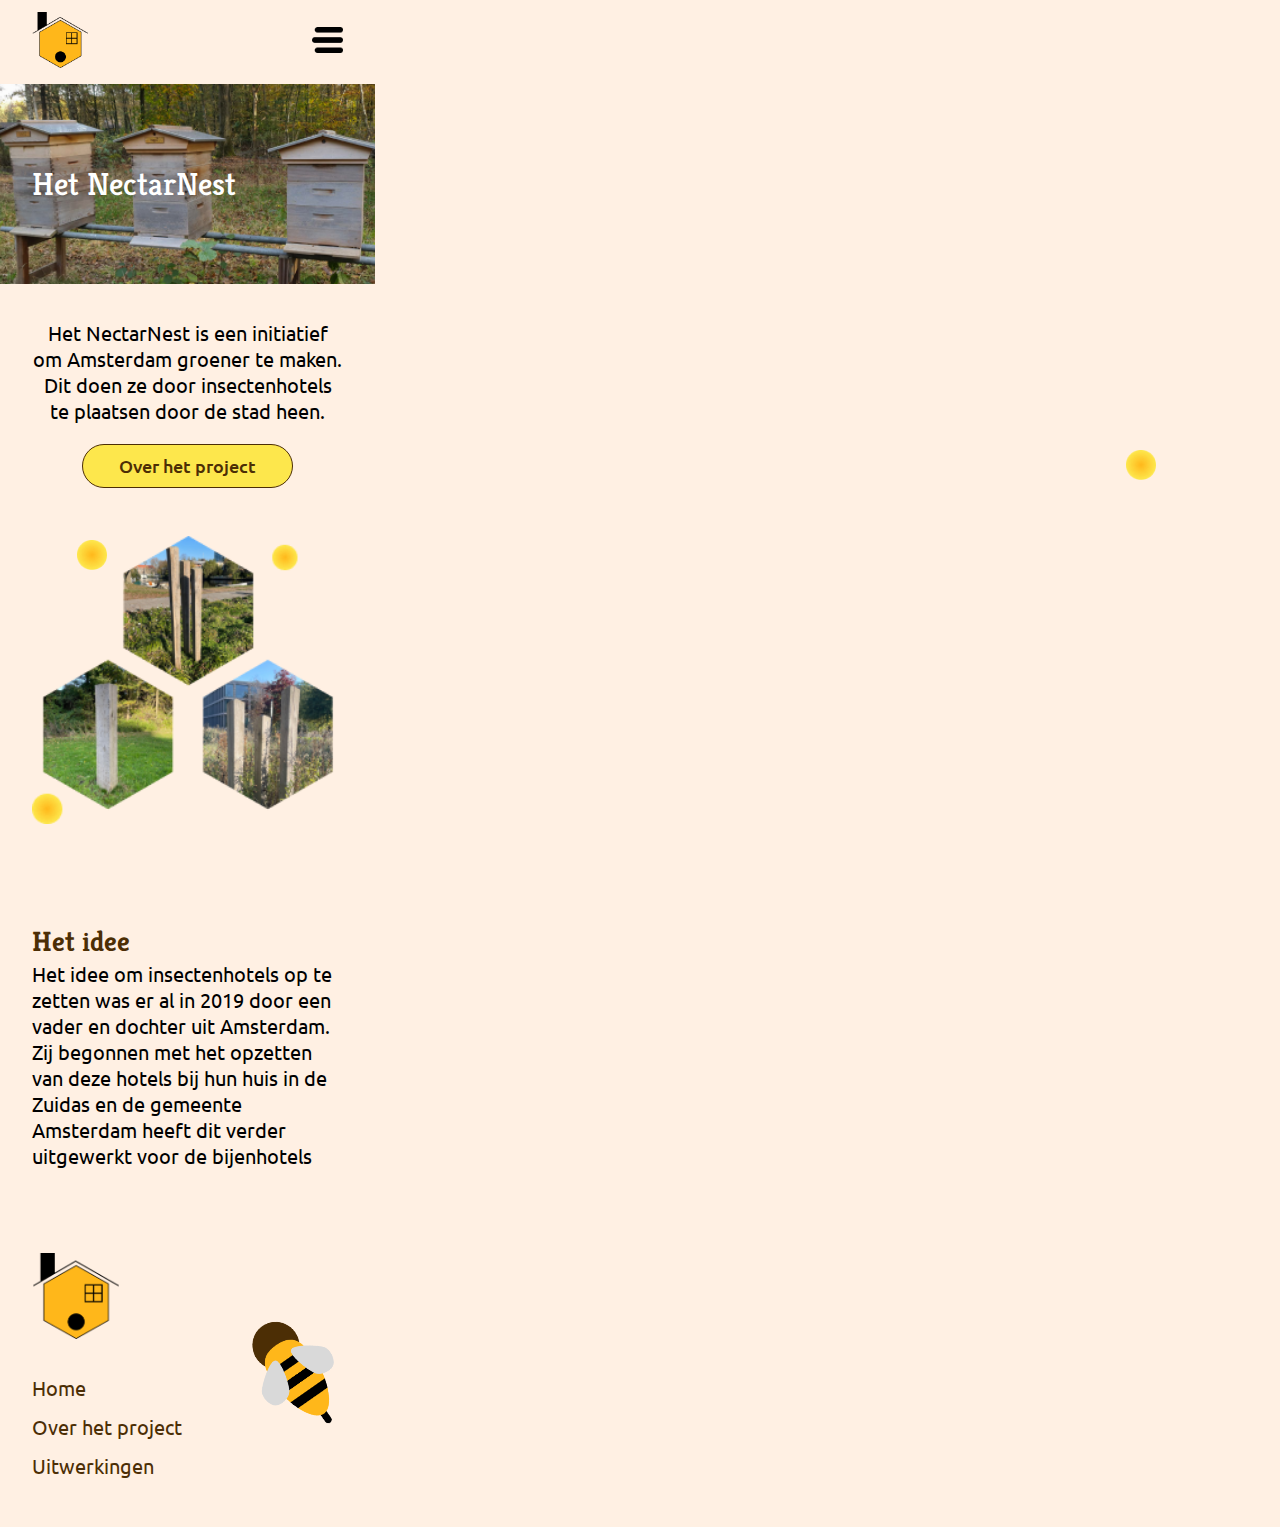
<file: index.html>
<!DOCTYPE html>
<html lang="nl">

<head>
    <meta charset="UTF-8">
    <meta name="viewport" content="width=device-width, initial-scale=1.0">
    <title>Home</title>
    <link rel="stylesheet" href="./styles/style.css">
</head>

<body>

    <!-- inspiratie van: https://dev.to/ljcdev/hamburger-css-no-js-2dfa -->
    <ul class="navbar" id="navbar">
        <li><a href="index.html">Home</a></li>
        <li><a href="over_het_project.html">Over het project</a></li>
        <li><a href="uitwerkingen.html">Uitwerkingen</a></li>
        <li><a class="close" href="#">
                <img src="./images/close.png" alt="close">
            </a>
        </li>
    </ul>

    <img class="pollen1" src="./images/pollen.png" alt="pollen">
    <img class="pollen2" src="./images/pollen.png" alt="pollen">


    <header>
        <nav>
            <a href="index.html"><img src="./images/logo.png" alt="Logo"></a>
            <a class="hamburger" href="#navbar"><img src="./images/menu.png" alt="menu"></a>
        </nav>


        <section class="header-home">
            <h1>Het NectarNest</h1>
        </section>
    </header>

    <main>
        <div>
            <p class="introTekst">
                Het NectarNest is een initiatief om Amsterdam groener te maken. Dit doen ze door insectenhotels te
                plaatsen door de stad heen.
            </p>
            <a href="over_het_project.html"> Over het project</a>
        </div>

        
            <img src="./images/group18.png" alt="drie voorbeelden van uitwerkingen">
       

        <section>
            <h2>Het idee</h2>
            <p>Het idee om insectenhotels op te zetten was er al in 2019 door een vader en dochter uit Amsterdam.
                Zij begonnen met het opzetten van deze hotels bij hun huis in de Zuidas en de gemeente Amsterdam heeft
                dit verder uitgewerkt voor de bijenhotels</p>
        </section>
    </main>


    <footer>
        <nav>
            <a href="index.html"><img src="./images/logo.png" alt="Logo"></a>
            <ul>
                <li><a href="index.html">Home</a></li>
                <li><a href="over_het_project.html">Over het project</a></li>
                <li><a href="uitwerkingen.html">Uitwerkingen</a></li>
            </ul>
        </nav>
        <div><img src="./images/lief-bijtje.png" alt="een lief bijtje"></div>

    </footer>

</body>

</html>
</file>
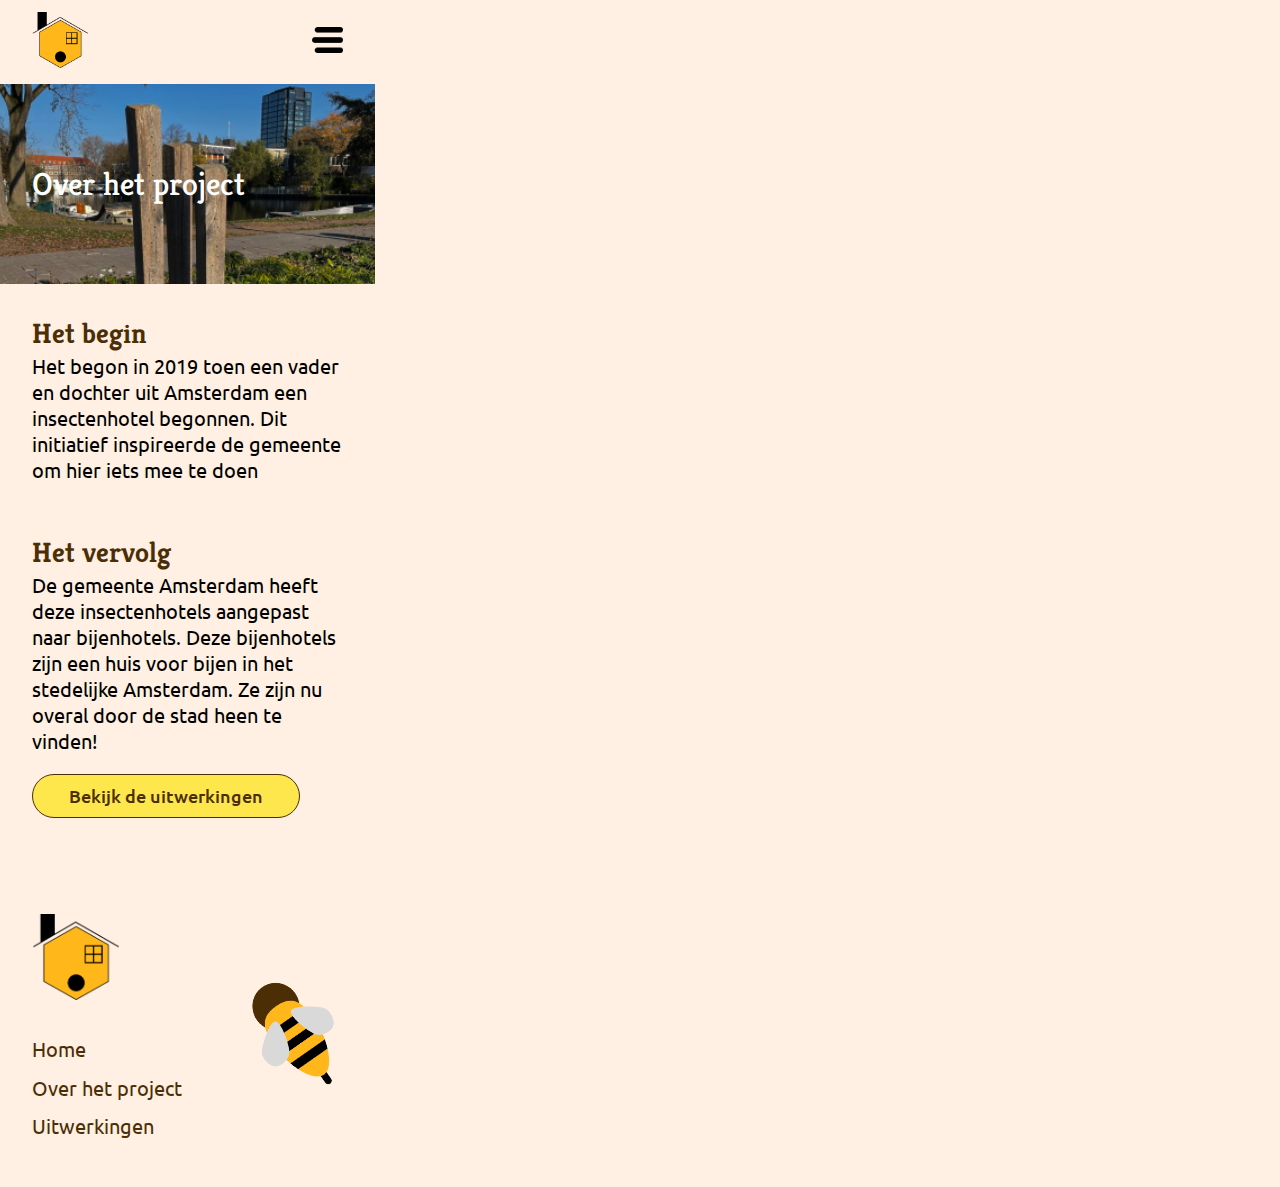
<file: over_het_project.html>
<!DOCTYPE html>
<html lang="nl">

<head>
    <meta charset="UTF-8">
    <meta name="viewport" content="width=device-width, initial-scale=1.0">
    <title>Over het Project</title>
    <link rel="stylesheet" href="./styles/style.css">
</head>

<body>
    <!-- inspiratie van: https://dev.to/ljcdev/hamburger-css-no-js-2dfa -->
    <ul class="navbar" id="navbar">
        <li><a href="index.html">Home</a></li>
        <li><a href="over_het_project.html">Over het project</a></li>
        <li><a href="uitwerkingen.html">Uitwerkingen</a></li>
        <li><a class="close" href="#">
                <img src="./images/close.png" alt="close">
            </a>
        </li>
    </ul>


    <header>
        <nav>
            <a href="index.html"><img src="./images/logo.png" alt="Logo"></a>
            <a class="hamburger" href="#navbar"><img src="./images/menu.png" alt="menu"></a>
        </nav>


        <section class="header-project">
            <h1>Over het project</h1>
        </section>
    </header>

    <main class="main_over_het_project">


        <section>
            <h2>Het begin</h2>
            <p>Het begon in 2019 toen een vader en dochter uit Amsterdam een insectenhotel begonnen. Dit initiatief
                inspireerde de gemeente om hier iets mee te doen</p>
        </section>



        <section>
            <h2>Het vervolg</h2>
            <p>De gemeente Amsterdam heeft deze insectenhotels aangepast naar bijenhotels. Deze bijenhotels zijn een
                huis voor bijen in het stedelijke Amsterdam. Ze zijn nu overal door de stad heen te vinden!</p>


            <a href="uitwerkingen.html"> Bekijk de uitwerkingen</a>

        </section>



    </main>


    <footer>
        <nav>
            <a href="index.html"><img src="./images/logo.png" alt="Logo"></a>
            <ul>
                <li><a href="index.html">Home</a></li>
                <li><a href="over_het_project.html">Over het project</a></li>
                <li><a href="uitwerkingen.html">Uitwerkingen</a></li>
            </ul>
        </nav>
        <div><img src="./images/lief-bijtje.png" alt="een lief bijtje"></div>

    </footer>

</body>

</html>
</file>
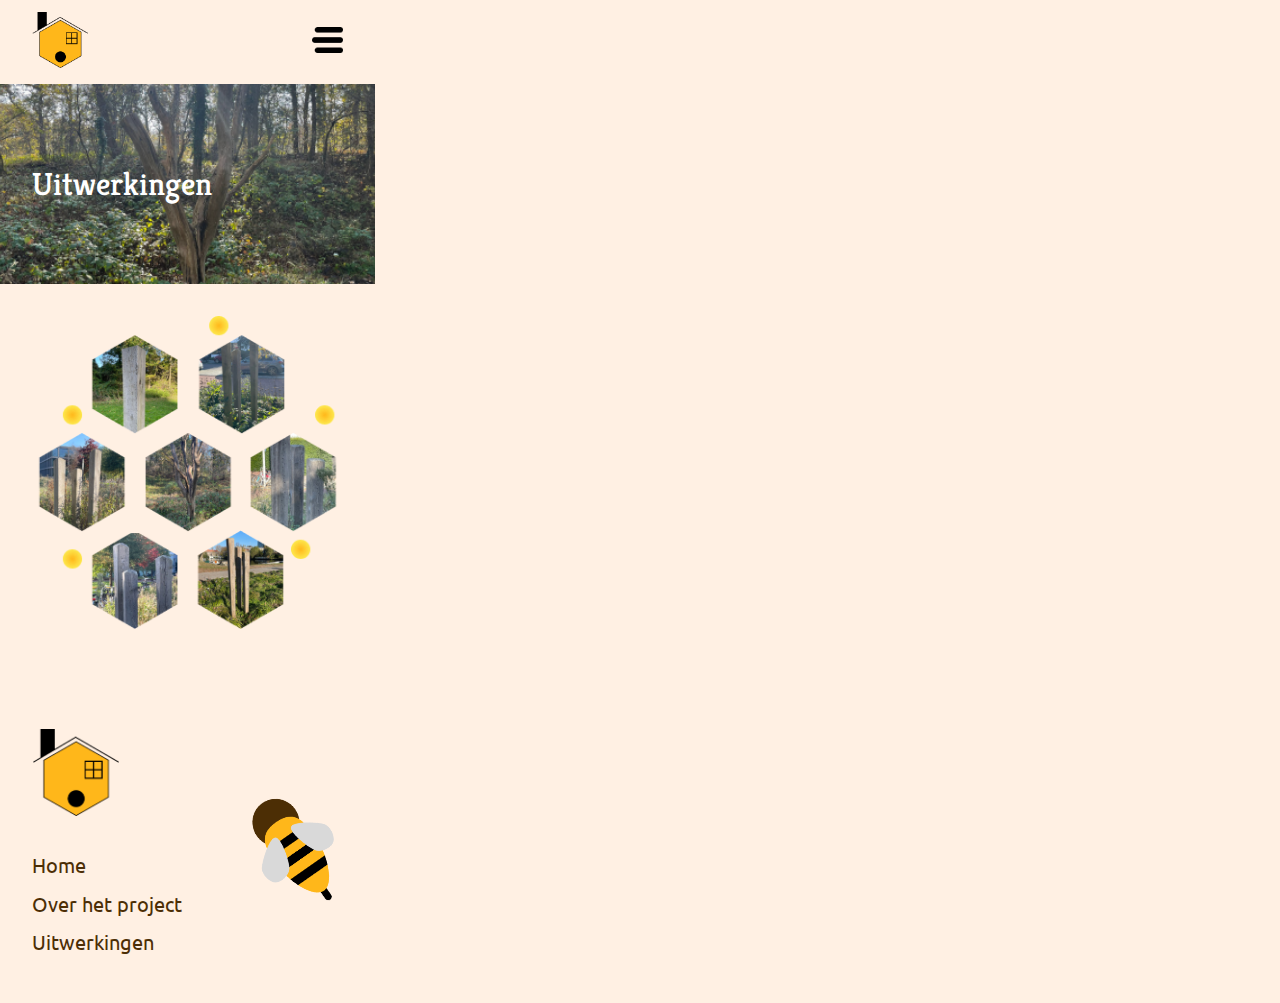
<file: uitwerkingen.html>
<!DOCTYPE html>
<html lang="nl">

<head>
    <meta charset="UTF-8">
    <meta name="viewport" content="width=device-width, initial-scale=1.0">
    <title>Uitwerkingen</title>
    <link rel="stylesheet" href="./styles/style.css">
</head>

<body>

    <!-- inspiratie van: https://dev.to/ljcdev/hamburger-css-no-js-2dfa -->
    <ul class="navbar" id="navbar">
        <li><a href="index.html">Home</a></li>
        <li><a href="over_het_project.html">Over het project</a></li>
        <li><a href="uitwerkingen.html">Uitwerkingen</a></li>
        <li><a class="close" href="#">
                <img src="./images/close.png" alt="close">
            </a>
        </li>
    </ul>


    <header>
        <nav>
            <a href="index.html"><img src="./images/logo.png" alt="Logo"></a>
            <a class="hamburger" href="#navbar"><img src="./images/menu.png" alt="menu"></a>
        </nav>


        <section class="header-uitwerkingen">
            <h1>Uitwerkingen</h1>
        </section>
    </header>

    <main>
        <img src="./images/uitwerkingen.png" alt="zeven uitwerkingen van bijenhotels">
    </main>


    <footer>
        <nav>
            <a href="index.html"><img src="./images/logo.png" alt="Logo"></a>
            <ul>
                <li><a href="index.html">Home</a></li>
                <li><a href="over_het_project.html">Over het project</a></li>
                <li><a href="uitwerkingen.html">Uitwerkingen</a></li>
            </ul>
        </nav>
        <div><img src="./images/lief-bijtje.png" alt="een lief bijtje"></div>

    </footer>

</body>

</html>
</file>
<file: styles/style.css>
@import url('https://fonts.googleapis.com/css2?family=Kreon:wght@300..700&display=swap');
@import url('https://fonts.googleapis.com/css2?family=Kreon:wght@300..700&family=Ubuntu:ital,wght@0,300;0,400;0,500;0,700;1,300;1,400;1,500;1,700&display=swap');

:root {
    --primary-color: #FFB71A;
    --secondary-color: #FDE74C;
    --head-color: #4C2E05;
    --text-color: #000;
    --kreon-font: "Kreon", serif;
    --ubuntu-font: "Ubuntu", serif;
}

body {
    width: 375px;
    background-color: #FFF0E3;
    margin: 0;
}

h1,
h2,
h3,
h4 {
    font-family: var(--kreon-font);
    font-style: normal;
    color: var(--head-color);
    margin-top: 0;
    margin-bottom: 0;
}

h1 {
    font-size: 32px;
    font-weight: 500;
}

h2 {
    font-size: 28px;
    font-weight: 700;
}

p {
    font-size: 20px;
    font-family: var(--ubuntu-font);
    font-weight: 400;
    margin-top: 0.1em;
}

.pollen1 {
    position: absolute;
    z-index: 9;
    top: 50%;
    left: 88%;
    width: 30px;
    height: 30px;
    overflow: hidden;
}

.pollen2 {
    position: absolute;
    z-index: 9;
    top: 60%;
    left: 6%;
    width: 30px;
    height: 30px;
    overflow: hidden;
}

header nav {
    display: flex;
    flex-direction: row;
    padding: 0.75em 2em 0.75em 2em;
    align-items: center;
    justify-content: space-between;
}

header nav a:nth-child(1) img {
    width: 20%;
}

header nav a:nth-child(2) img {
    width: 100%;
}

header section {
    height: 12.5em;
    padding-left: 2em;
    padding-right: 2em;
    display: flex;
    align-items: center;
    background-repeat: no-repeat;
    background-position: center;
    background-size: cover;
}

.header-home {
    background-image: url("../images/home-header.png");
}

.header-project {
    background-image: url("../images/over-header.png");
}

.header-uitwerkingen {
    background-image: url("../images/uitwerkingen-header.png");
}

header section h1 {
    color: #fff;
    font-size: 32px;
}

ul li a {
    font-family: var(--ubuntu-font);
    font-size: 20px;
}

main {
    padding-left: 2em;
    padding-right: 2em;
}

main div {
    display: flex;
    flex-direction: column;
    text-align: center;
    margin-top: 1em;
    margin-bottom: 1em;
    align-items: center;
}

main section {
    display: flex;
    flex-direction: column;
    align-items: start;
    text-align: start;
    margin-top: 4em;
}

.main_over_het_project section {
    display: flex;
    flex-direction: column;
    align-items: start;
    text-align: start;
    margin-top: 2em;
}

.main_over_het_project section:nth-child(2) {
    margin-bottom: 6em;
}

.introTekst {
    text-align: center;
    margin-top: 1em;
}

main div a,
section a {
    font-family: var(--ubuntu-font);
    font-size: 18px;
    font-weight: 500;
    color: var(--head-color);
    background-color: var(--secondary-color);
    padding: 0.5em 2em 0.5em 2em;
    text-decoration: none;
    border: var(--head-color) solid 1px;
    border-radius: 30px;
    text-align: center;
}

main img {
    margin-top: 3em;
    width: 100%;
}

main section h2 {
    text-align: start;
}

footer {
    margin-top: 4em;
    margin-bottom: 2em;
    padding-left: 2em;
    padding-right: 2em;
    display: flex;
}

footer nav {
    width: 70%;
}

footer div {
    width: 30%;
    display: flex;
    align-items: center;
}

footer nav img {
    width: 40%;
}

footer nav ul {
    margin-top: 2em;
    list-style: none;
    display: flex;
    flex-direction: column;
    gap: 0.8em;
    padding-left: 0;
}

footer div img {
    width: 100%;
    transform: rotate(-35deg);
}

.main_over_het_project div {
    align-items: start;
}

.main_over_het_project img {
    margin-top: 0;
    border-radius: 5px;
    width: 90%;
}

main>img {
    width: 100%;
    margin-top: 2em;
    margin-bottom: 2em;
}

ul {
    margin-top: 0;
}

/* bron: https://dev.to/ljcdev/hamburger-css-no-js-2dfa */
.close {
    border: none;
    cursor: pointer;
    position: absolute;
    top: 4%;
    right: 8%;
}

.close img {
    width: 100%;
    height: 100%;
}

.navbar {
    position: absolute;
    z-index: 99;
    top: 0;
    left: 0;
    width: 100%;
    height: 100%;
    overflow: hidden;
    /* basic menu styling*/
    list-style: none;
    background: #FFF0E3;
    ;
    display: flex;
    flex-flow: column nowrap;
    align-items: center;
    /* animate slide up/down */
    transform: translateY(-100%);
    transition: transform 0.4s ease;
    padding-left: 0;
    gap: 3em;
    justify-content: center;
}

.navbar:target {
    /* show navbar */
    transform: translateY(0);
}

li a {
    display: block;
    font-family: var(--kreon-font);
    color: var(--head-color);
    /* remove default underline and add our own with padding and border bottom */
    text-decoration: none;
}
</file>
